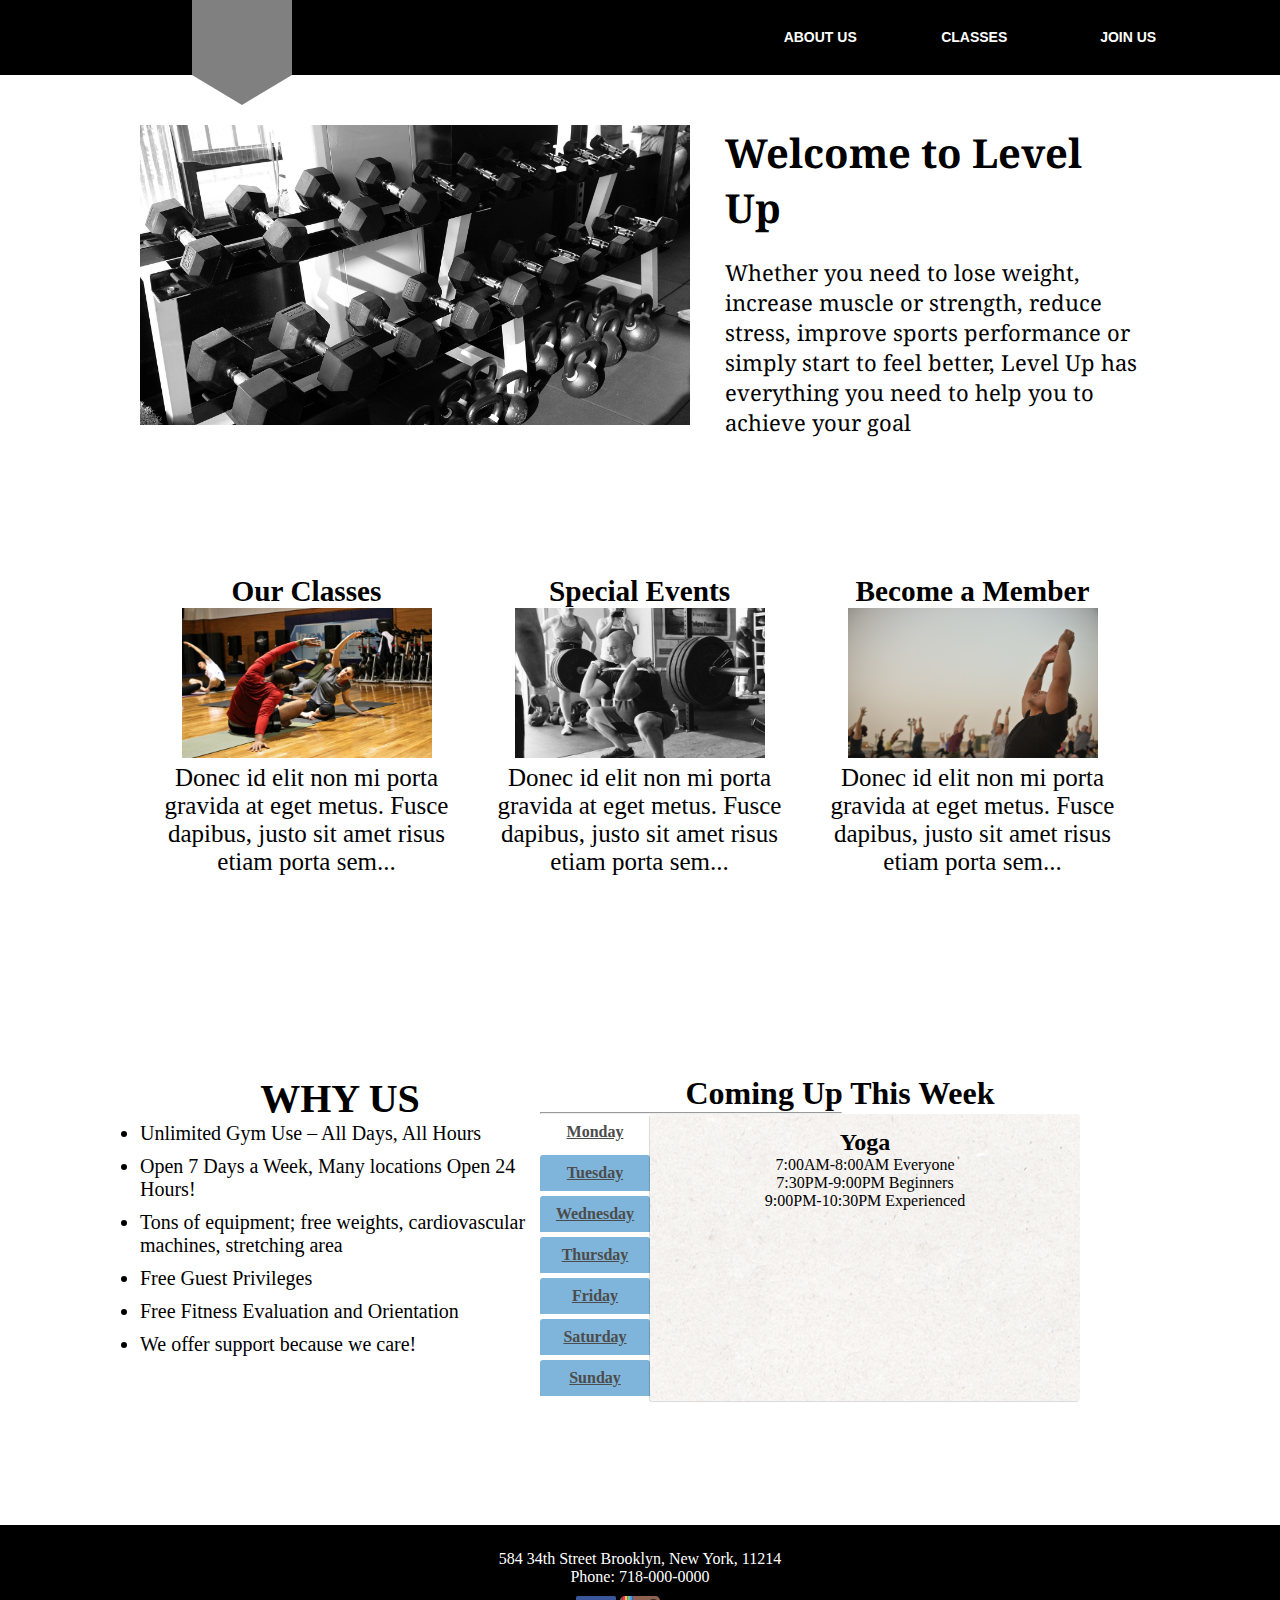
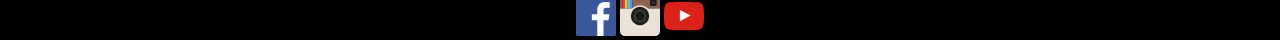
<file: final/index/index.html>
﻿<!DOCTYPE html>
<html lang="en">
<head>
<link rel="stylesheet" type="text/css" href="index.css">
<script src="https://ajax.googleapis.com/ajax/libs/jquery/1.11.3/jquery.min.js"></script>
<script src="index.js" type="text/javascript"></script>
<link href='https://fonts.googleapis.com/css?family=Noto+Serif:400,400italic' rel='stylesheet' type='text/css'>

<title>Gym</title>
</head>
<body>


<div id="row1">

<div id="hexagon">

</div>


<div class='navbar'>

  <ul>
  <li><a href='../index/index.html'><span>About Us</span></a></li>
  <li ><a href='../classes/classes.html'><span> Classes</span></a></li>
  <li><a href='../join/subscribe.html'><span>Join Us</span></a></li>

  </ul>
  </div>
</div>

</div>
</div>

<div id="row_three">
<div class="content">
<div class="crow1">
  <div class="left1">
    <div id="row_two">

<div></div>
</div>
  </div>
  <div class="right1">
    <h1> Welcome to Level Up </h1>
	<br>
    <p> Whether you need to lose weight, increase muscle or strength, reduce stress, improve sports performance or simply start to feel better, Level Up has everything you need to help you to achieve your goal</p>

  </div>
</div>
<div class="crow2">
<div class="options">
<h3>Our Classes</h3>
<img src="../classes/pilates.jpg">
<p>Donec id elit non mi porta gravida at eget metus. Fusce dapibus, justo sit amet risus etiam porta sem...</p>
</div>
<div class="options">
<h3>Special Events</h3>
<img src="weightlifting.jpg">
<p>Donec id elit non mi porta gravida at eget metus. Fusce dapibus, justo sit amet risus etiam porta sem...</p>
</div>
<div class="options">
<h3>Become a Member</h3>
<img src="yoga.jpg">
<p>Donec id elit non mi porta gravida at eget metus. Fusce dapibus, justo sit amet risus etiam porta sem...</p>
</div>
</div>




<div class="crow3">
  <div class="left3">
<h1> WHY US</h1>
<ul>
<li>    Unlimited Gym Use – All Days, All Hours  </li>
<li>   Open 7 Days a Week, Many locations Open 24 Hours! </li>
<li>   Tons of equipment; free weights, cardiovascular machines, stretching area </li>
<li> Free Guest Privileges  </li>
<li> Free Fitness Evaluation and Orientation </li>
<li>   We offer support because we care!</li>










<p>
  </div>
  <div class="right3">
      <h1> Coming Up This Week</h1>
      <hr class="line">
    <div class="tabs">
        <ul class="tab-links">
            <li class="active"><a href="#tab1">Monday</a></li>
            <li><a href="#tab2">Tuesday</a></li>
            <li><a href="#tab3">Wednesday</a></li>
            <li><a href="#tab4">Thursday</a></li>
            <li><a href="#tab5">Friday</a></li>
            <li><a href="#tab6">Saturday</a></li>
            <li><a href="#tab7">Sunday</a></li>
        </ul>

        <div class="tab-content">

            <div id="tab1" class="tab active">
              <h2>Yoga</h2>
			  <p>7:00AM-8:00AM Everyone</p>
              <p>7:30PM-9:00PM Beginners</p>
                <p>9:00PM-10:30PM Experienced</p>
            </div>

            <div id="tab2" class="tab">
                <h2>Cardio</h2>
              <p>7:30PM-9:00PM Teens 17&Under</p>
              <p>9:00PM-10:30PM Adults 18&Up</p>
            </div>

            <div id="tab3" class="tab">
          <h2>Cycling</h2>
			  <p>7:00AM-8:00AM Everyone</p>
              <p>7:30PM-9:00PM Beginners</p>
                <p>9:00PM-10:30PM Experienced</p>
            </div>

            <div id="tab4" class="tab">
            <h2>Pilates</h2>
               <p>7:00AM-8:00AM Everyone</p>
              <p>7:30PM-9:00PM Beginners</p>
                <p>9:00PM-10:30PM Experienced</p>
            </div>

            <div id="tab5" class="tab">
               <h2>Pilates</h2>
               <p>7:00AM-8:00AM Everyone</p>
			   <br>
			   <br>
<h2>Cycling</h2>
 <p>7:30PM-9:00PM Everyone</p>

<br>
<br>
        <h2>Cardio</h2>

              <p>9:00PM-10:30PM Adults 18&Up</p>
            </div>



            <div id="tab6" class="tab">

			<h2>Yoga</h2>
			<p>7:30PM-9:00PM Everyone</p>

			<br>
              <h2>Cardio and Indurance</h2>
            <p>9:30AM-11:00AM Teens 17&Under</p>
            <p>11:30AM-01:30PM Adults 18&Up</p>


			<br>
			<h2>Cycling</h2>
			<p>1:30PM-3:00PM Everyone</p>


			<br>
			<h2>Pilates</h2>
               <p>3:00PM-4:30PM Everyone</p>
            </div>

            <div id="tab7" class="tab">
              <h2>Open Matt</h2>
            <p>9:30AM-11:00AM Teens 17&Under</p>
            <p>11:30AM-01:30PM Adults 18&Up</p>
            </div>
        </div>
    </div>

  </div>
</div>
</div>

<div class="footer">
<div class="location">
<p>
584 34th Street Brooklyn, New York, 11214<br>
Phone: 718-000-0000

</p>

</div>
<a href="#"> <img class="social" src="../facebook.svg"></a>
<a href="#"> <img class="social" src="../instagram.svg"></a>
<a href="#"> <img class="social" src="../youtube.svg"></a>
</div>
</div>


</body>
</html>
</file>
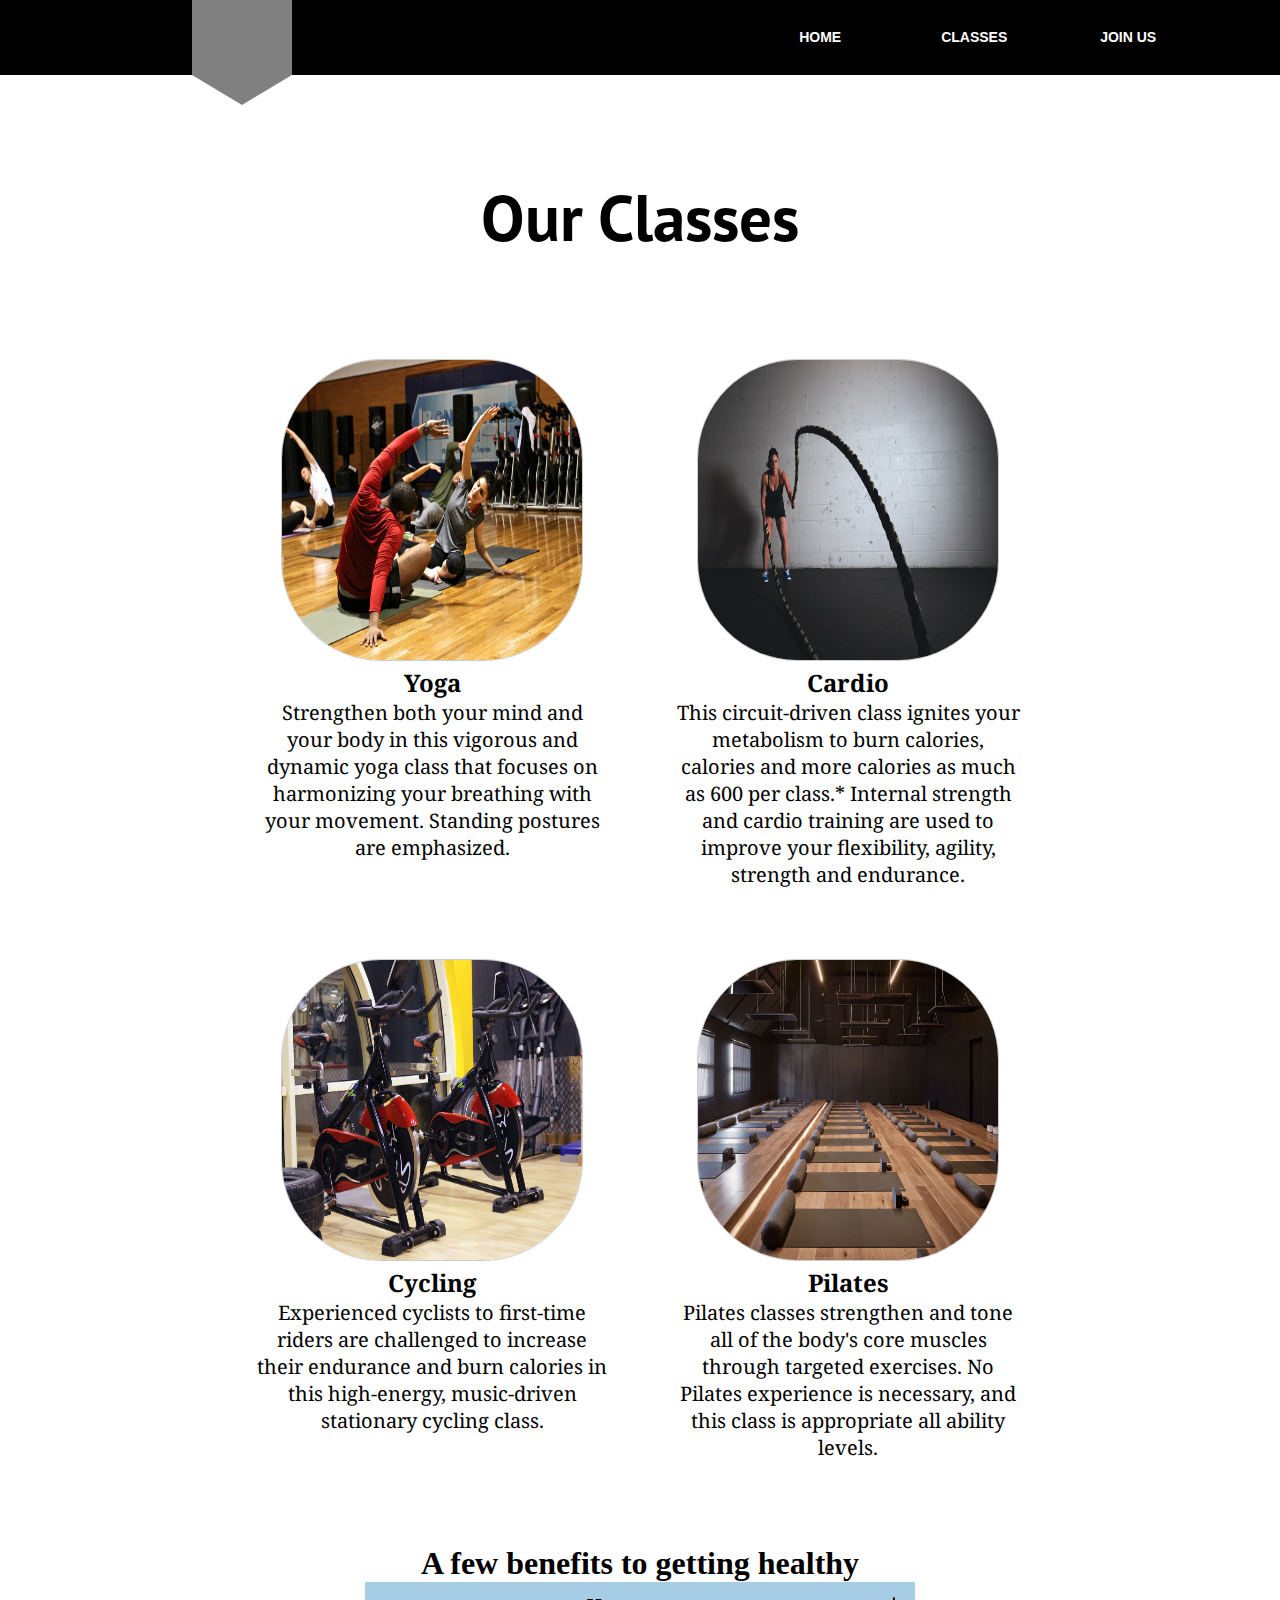
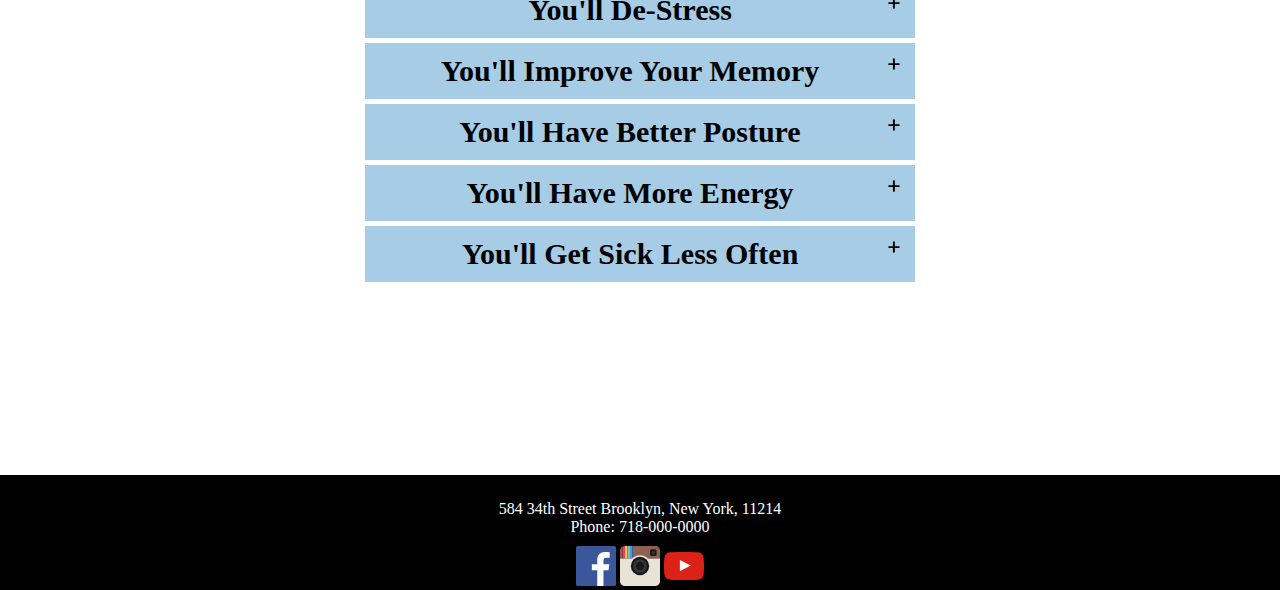
<file: final/classes/classes.html>
<!DOCTYPE html>
<html lang="en">
<head>
<link rel="stylesheet" type="text/css" href="classes.css">
<script src="https://ajax.googleapis.com/ajax/libs/jquery/1.11.3/jquery.min.js"></script>
<script src="classes.js" type="text/javascript"></script>
<link href='https://fonts.googleapis.com/css?family=Noto+Serif:400,400italic' rel='stylesheet' type='text/css'>

<link href='https://fonts.googleapis.com/css?family=PT+Sans:400italic' rel='stylesheet' type='text/css'>

<title>Level Up's Classes</title>
</head>
<body>




<div id="row1">

<div id="hexagon">
</div>


<div class='navbar'>

  <ul>
  <li><a href='../index/index.html'><span>Home</span></a></li>
  <li ><a href=''><span> Classes</span></a></li>
  <li><a href='../join/subscribe.html'><span>Join Us</span></a></li>

  </ul>
  </div>
</div>



<div class="content">
<div class="crow1">
  <h1>Our Classes</h1>
  <div class="row">
  <div class="col">
    <div class="classes">
<img class="classi" src="pilates.jpg">
<h2>Yoga</h2>
<p class="class">
Strengthen both your mind and your body in this vigorous and dynamic yoga class that focuses on harmonizing your breathing with your movement. Standing postures are emphasized.
</p>
    </div>
  </div>

      <div class="col">
        <div class="classes">
<img class="classi" src="cardio.jpg">
<h2>Cardio</h2>
<p class="class">
This circuit-driven class ignites your metabolism to burn calories, calories and more calories as much as 600 per class.* Internal strength and cardio training are used to improve your flexibility, agility, strength and endurance.
</p>
        </div>
      </div>
  </div>

  <div class="row">
    <div class="col">
      <div class="classes">
<img class="classi" src="cycling.jpg">
<h2>Cycling</h2>
<p class="class">
Experienced cyclists to first-time riders are challenged to increase their endurance and burn calories in this high-energy, music-driven stationary cycling class.
</p>
      </div>
    </div>

        <div class="col">
          <div class="classes">
<img class="classi" src="yoga.jpg">
<h2>Pilates</h2>
<p class="class">
Pilates classes strengthen and tone all of the body&#39s core muscles through targeted exercises. No Pilates experience is necessary, and this class is appropriate all ability levels.
</p>
          </div>
        </div>

  </div>


    </div>



<div class="crow2">
<div class="accord">
  <h1> A few benefits to getting healthy </h1>
  <ul class="accordian">
  	<li> <div> You'll De-Stress<img class="exp" src="plus.svg"></div>
  		<ul>
  			<li><p> Not only are those endorphins natural stress-fighters, but getting yourself into that exercise groove helps get your mind off the things stressing you out.</p> </li>

  		</ul>
  	</li>
  	<li> <div>You'll Improve Your Memory<img class="exp" src="plus.svg"></div>
  		<ul>
  			<li ><p> Ever feel like you think a bit more clearly after a good workout? Not only is your brain getting more energy and oxygen, but many studies have shown that exercise can boost your memory and help you learn better.</p></li>

  		</ul>
  	</li>
    <li> <div>  You'll Have Better Posture<img class="exp" src="plus.svg"></div>
  		<ul>
  			<li><p>Good posture is important, and one of the best ways to fix your posture is to exercise the muscles holding you back. </p> </li>

  		</ul>
  	</li>

  	<li> <div>  You'll Have More Energy<img class="exp" src="plus.svg"> </div>
  		<ul>
  			<li><p>It may seem counter-intuitive after all, working out can drain your energy quite a bit but regular exercise can actually make you feel more energized throughout the day. </p></li>

  		</ul>
  	</li>

  	<li> <div>  You'll Get Sick Less Often<img class="exp" src="plus.svg"> </div>
  		<ul>
  			<li> <p> A recent study found that people who exercised regularly were half as likely to get a cold than people who didn't.</p></li>

  		</ul>
  	</li>
  </ul>
</div>
</div>




</div>
</div>

<div class="footer">
<div class="location">
<p>
584 34th Street Brooklyn, New York, 11214<br>
Phone: 718-000-0000

</p>

</div>
<a href="#"> <img class="social" src="../facebook.svg"></a>
<a href="#"> <img class="social" src="../instagram.svg"></a>
<a href="#"> <img class="social" src="../youtube.svg"></a>
</div>
</div>


</body>
</html>
</file>
<file: final/index/index.css>
*{margin:0;padding:0;}

html{

}

.gym{

  width:550px;
  height:350px;
  border: 1px solid #CCC;
  padding: 1px;
}


#menu_bar{
  width:100%;

  height:50px;

  position:fixed;

}


#row1{
	height:75px;
	width:100%;
	background-color:rgb(0, 0, 0);
	position: relative
}


 #hexagon {

 margin-left:15%;


 width: 100px;
 height: 75px;
 background:  	#808080 ;
 position: relative; }


 #hexagon:before { content: "";
 position: absolute;
 bottom: -30px;
 left: 0;
 width: 0;
 height: 0;
 border-left: 50px solid transparent;
 border-right: 50px solid transparent;
 border-top: 30px solid #808080 ;
}


.navbar {
  position: absolute;


text-align: center;

margin-bottom:0px;
height: 20px;

bottom:40px;
    right:6%;


}


.navbar ul {
  list-style: none;
  margin: 0;
  padding: 0;
  line-height: 1;
  display: block;
  zoom: 1;
  text-align: center;

}

.navbar ul li {
  display: inline-block;
  padding: 0;
  margin: 0;
    margin: 0 auto;
    width:150px;
}


.navbar ul li a {
  color: #ffffff;
  text-decoration: none;
  display: block;
  padding: 15px 25px;
  font-family: 'Open Sans', sans-serif;
  font-weight: 700;
  text-transform: uppercase;
  font-size: 14px;
  position: relative;
  -webkit-transition: color .25s;
  -moz-transition: color .25s;
  -ms-transition: color .25s;
  -o-transition: color .25s;
  transition: color .25s;
}

.navbar ul li a:hover:before {
  width: 100%;
}

.navbar ul li a:before {
  content: "";
  display: block;
  position: absolute;
  left: 0;
  bottom: 50%;
  height: 2px;
  width: 0;
  background:black;
  -webkit-transition: width .25s;
  -moz-transition: width .25s;
  -ms-transition: width .25s;
  -o-transition: width .25s;
  transition: width .25s;
}



#row_two{
width:550px;
height:450px;
background-color:white;
padding-top:-50px;
 }

 #row_two div{
	height:300px;

 }

.class1{
    color:red;
	 background-image: url("barbells.jpg");
background-size:cover;

}

.class2{
    color:blue;
	 background-image: url("gym.jpg");
	 	background-position: center;
background-size:cover;
}

.class3{
    color:grey;
	 background-image: url("gym1.jpg");
	 	background-position: center;
background-size:cover;
}





#row_three{

width:100%;
height:950px;
}

.content{
	padding-top:50px;
height:1400px;

width:1000px;
margin:0 auto;


}

.crow1{
display: flex;
flex-wrap: wrap;
height:400px;
}

.left1{
width:585px;

height:300px;
}

.right1{
	width:415px;

	height:300px;
  font-family: 'Noto Serif', serif;
}
.right1 h1{
  font-size: 40px;
}

.right1 p {
  font-size:22px;
}

.crow2{
	text-align: center;
padding-top: 50px;
height:400px;
}

.crow2 {
  font-size:25px;
    display: flex;
  flex-wrap: wrap;
  height:500px;
}

.options{
	width:33.3%;
	height:400px;

}

.options img{
  width:250px;
  height:150px;
}


.crow3{
  display: flex;
  flex-wrap: wrap;
height: 450px;
}

.left3{
width:40%;
font-size:20px;
}

.left3 h1{
text-align:center;
}

.left3 li {
	padding-bottom:10px;
}

.exp{
  width:20px;
  height:20px;
  float:right;

}

.accordian{
list-style: none;
width: auto;
margin-left:-40px;



}

.accordian li{
list-style: none;
background-color: #a7cce5;
font-size: 25px;
margin:0 auto;
padding: 10px;
margin-bottom: 5px;



}

.accordian div{
display: block;

font-weight: bold;
margin: 1px;
cursor: pointer;

list-style: circle;
border-radius:3px;
text-align: center;


}



.accordian ul{
display: none;
}

.accordian ul li{
font-weight: normal;
cursor: auto;
 padding: 0 0 0 7px;
border-radius: 9px;
text-align: center;
font-size: 20px;
margin-left: -45px;


}

.accordian a {
text-decoration: none;

}





.right3{
	width:60%;
text-align: center;
}

.line{
  width: 50%;
}
/*----- Tabs -----*/
.tabs {
    width:100%;
    display: flex;
    flex-wrap: wrap;

}

.tab-links{
float: left;

}

    /*----- Tab Links -----*/

    .tab-links:after {
        display:block;
        clear:both;
        content:'';
    }

    .tab-links li {
        margin-bottom: 5px;

        list-style:none;
    }

        .tab-links a {
            padding:9px 15px;
            display:inline-block;
            border-radius:3px 3px 0px 0px;
            background:#7FB5DA;
            font-size:16px;
            font-weight:600;
            color:#4c4c4c;
            transition:all linear 0.15s;
            width:80px;
        }

        .tab-links a:hover {
            background:#a7cce5;
            text-decoration:none;
        }

    li.active a, li.active a:hover {
        background:#fff;
        color:#4c4c4c;
    }

    /*----- Content of Tabs -----*/
    .tab-content {
        padding:15px;
        border-radius:3px;
        box-shadow:-1px 1px 1px rgba(0,0,0,0.15);
        background:url("../ricepaper2.png");

        float: right;
        width: 400px;

    }

        .tab {
            display:none;
        }

        .tab.active {
            display:block;

        }


.footer{
  padding-top: 25px;
  text-align: center;
  width:100%;
  background:black;
}

.location{
	text-align:center;
	color:white;
	padding-bottom:10px;
}


.social{
  height:40px;
  width: 40px;
}
</file>
<file: final/classes/classes.css>
*{margin:0;padding:0;}
html{


}

#row1{
	height:75px;
	width:100%;
	background-color:rgb(0, 0, 0);
	position: relative
}


 #hexagon { 
 
 margin-left:15%;

 
 width: 100px;
 height: 75px; 
 background:  	#808080 ;
 position: relative; } 
 
 
 #hexagon:before { content: ""; 
 position: absolute;
 bottom: -30px; 
 left: 0; 
 width: 0;
 height: 0; 
 border-left: 50px solid transparent; 
 border-right: 50px solid transparent;
 border-top: 30px solid #808080 ;  
}


.navbar {
  position: absolute; 


text-align: center;

margin-bottom:0px;
height: 20px;

bottom:40px;
    right:6%;
	

}


.navbar ul {
  list-style: none;
  margin: 0;
  padding: 0;
  line-height: 1;
  display: block;
  zoom: 1;
  text-align: center;

}

.navbar ul li {
  display: inline-block;
  padding: 0;
  margin: 0;
    margin: 0 auto;
    width:150px;
}


.navbar ul li a {
  color: #ffffff;
  text-decoration: none;
  display: block;
  padding: 15px 25px;
  font-family: 'Open Sans', sans-serif;
  font-weight: 700;
  text-transform: uppercase;
  font-size: 14px;
  position: relative;
  -webkit-transition: color .25s;
  -moz-transition: color .25s;
  -ms-transition: color .25s;
  -o-transition: color .25s;
  transition: color .25s;
}

.navbar ul li a:hover:before {
  width: 100%;
}

.navbar ul li a:before {
  content: "";
  display: block;
  position: absolute;
  left: 0;
  bottom: 50%;
  height: 2px;
  width: 0;
  background:black;
  -webkit-transition: width .25s;
  -moz-transition: width .25s;
  -ms-transition: width .25s;
  -o-transition: width .25s;
  transition: width .25s;
}


#row_three{
width:100%;
height:950px;
}

.content{
height:2000px;

width:65%;
margin:0 auto;


}

.crow1{
  display: flex;
  flex-wrap: wrap;
height:1200px;
font-family: 'Noto Serif', serif;
text-align: center;

}

.crow1 h1{
  margin: 0 auto;
  padding-bottom: 100px;
  padding-top:100px;
  font-size: 65px;
  font-family: 'PT Sans', sans-serif;
  
}
.row{
  height:600px;
  width:100%;
  display: flex;
  flex-wrap: wrap;

}

.col{
  text-align: center;
  width: 50%;
}

.class{
  width:350px;
margin: 0 auto;
font-family: 'Noto Serif', serif;
font-size: 20px;

}

.classes{
  text-align: center;
  font-family: 'Noto Serif', serif;

}

.classi{
  width:300px;
  height:300px;
  border: 1px solid #CCC;
  border-radius: 100px;
}

.crow2{
padding-top:70px;:
height:500px;
width:100%;
}








.exp{
  width:20px;
  height:20px;
  float:right;

}
.accord{
  margin: 0 auto;
  width:550px;
  text-align: center;
  
margin-top: 200px;

}
.accordian{
list-style: none;
width:550px;
margin: 0 auto;



}

.accordian li{
list-style: none;
background-color: #a7cce5;
font-size: 30px;

padding: 10px;
margin-bottom: 5px;



}

.accordian div{
display: block;
font-weight: bold;
margin: 1px;
cursor: pointer;
list-style: circle;
border-radius:3px;
text-align: center;
}



.accordian ul{
display: none;
}

.accordian ul li{
font-weight: normal;
cursor: auto;
 padding: 0 0 0 7px;
border-radius: 9px;
text-align: center;
font-size: 20px;



}

.accordian a {
text-decoration: none;

}

.crow3{
  display: flex;
  flex-wrap: wrap;
height: 450px;
}






.footer{
  padding-top: 25px;
  text-align: center;
  width:100%;
  background:black;
}
.location{
	text-align:center;
	color:white;
	padding-bottom:10px;
}


.social{
  height:40px;
  width: 40px;
}
</file>
